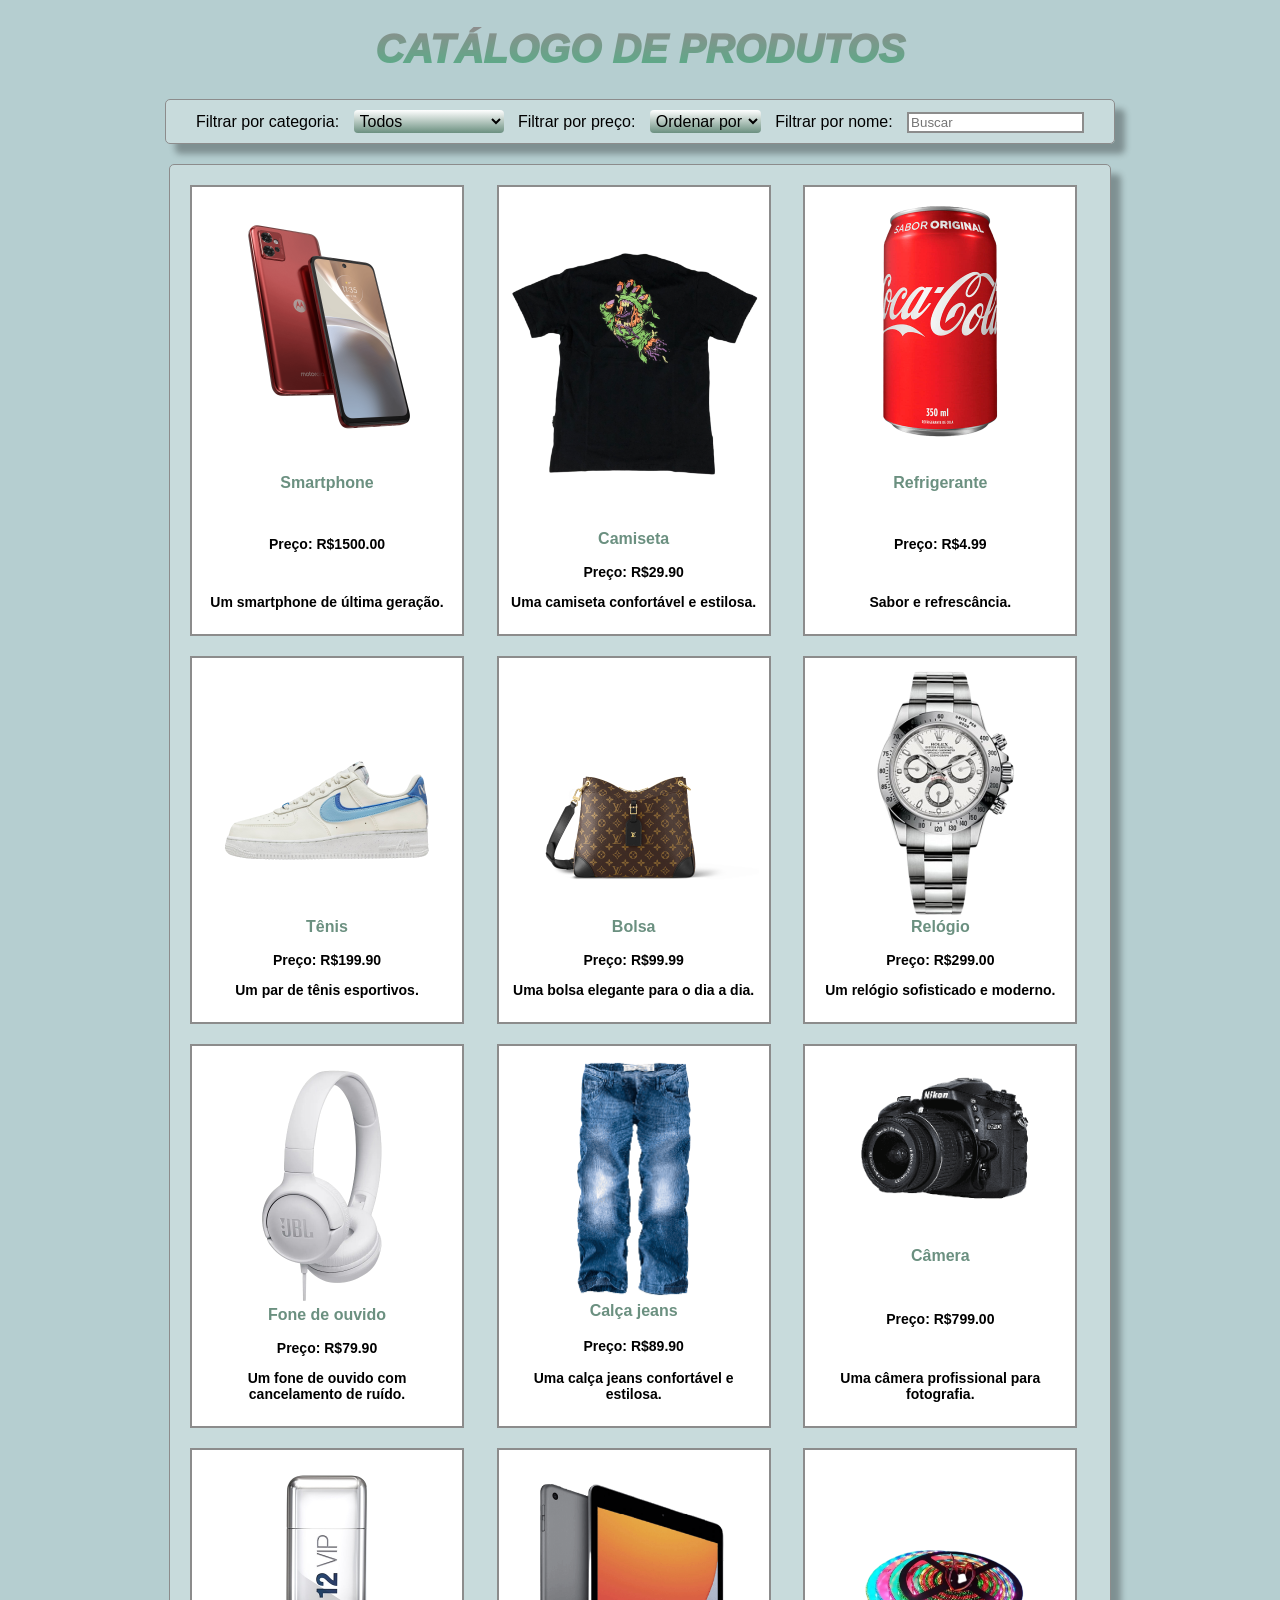
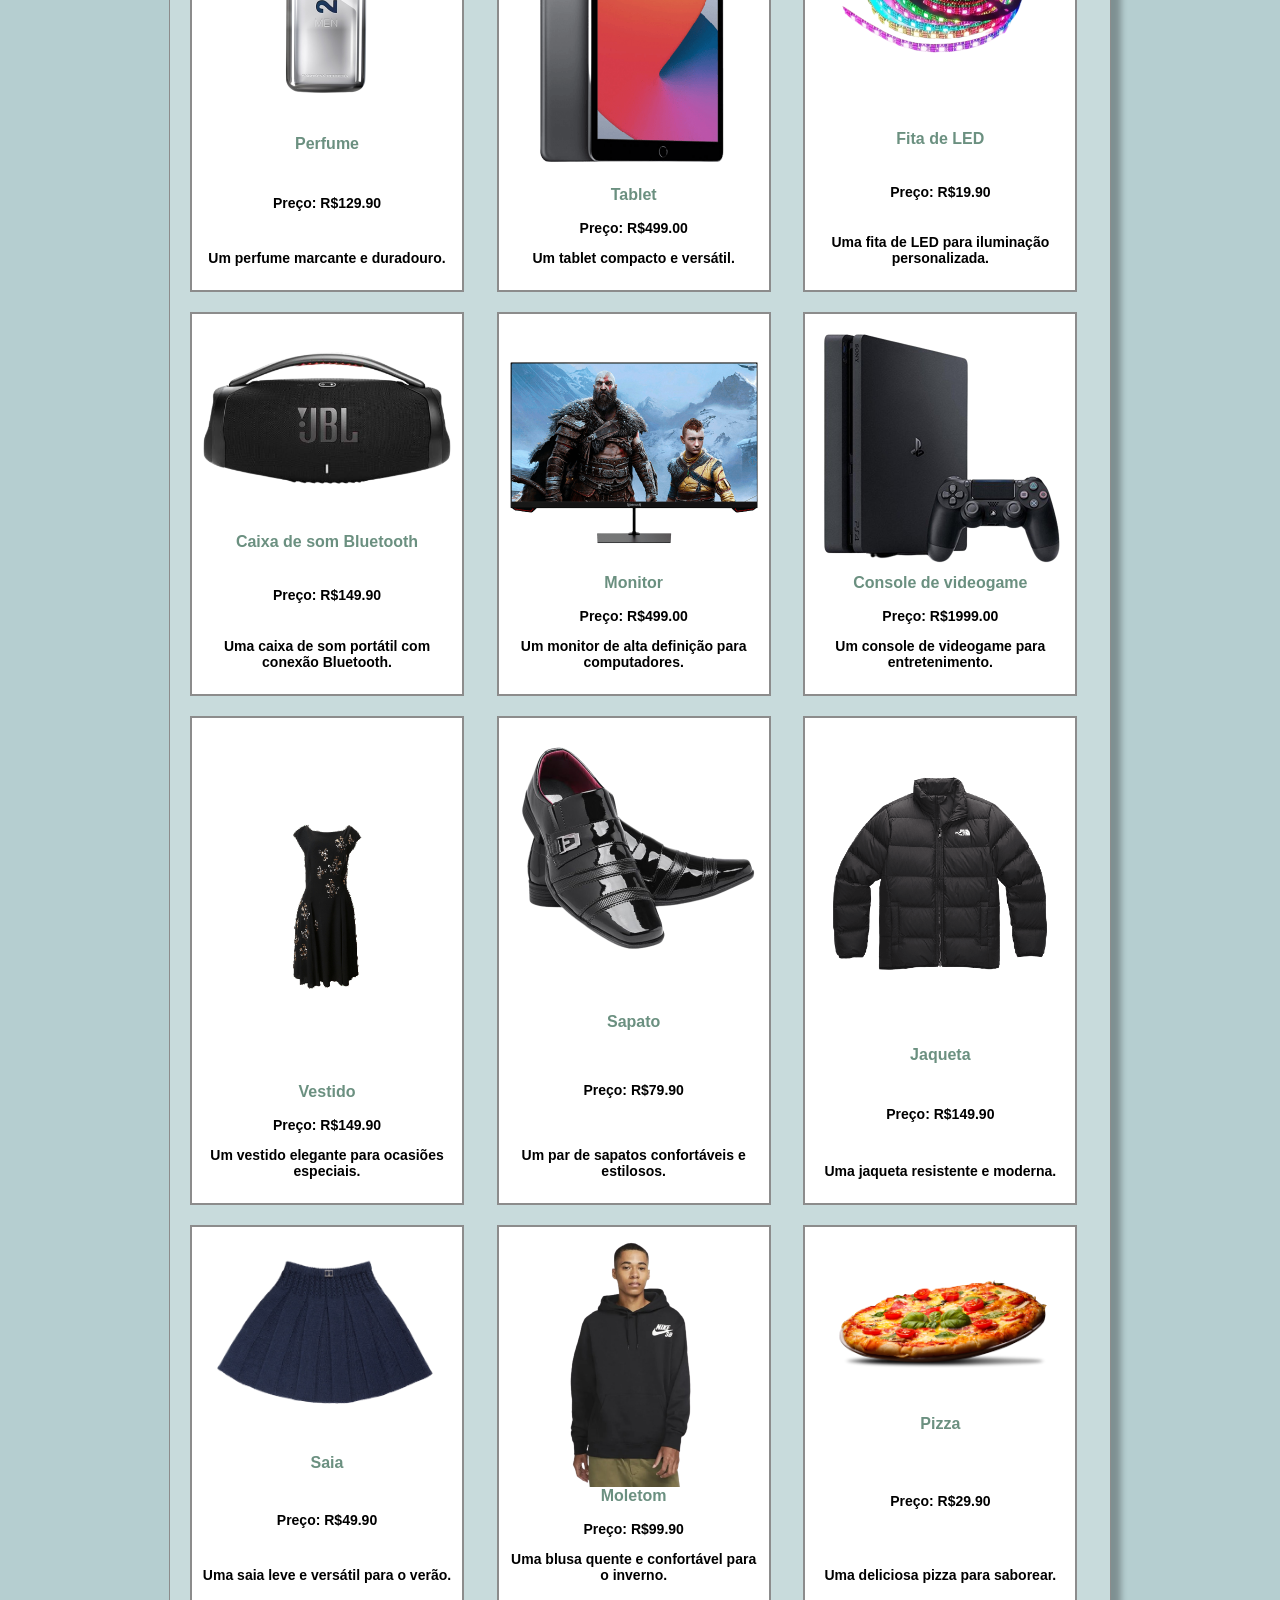
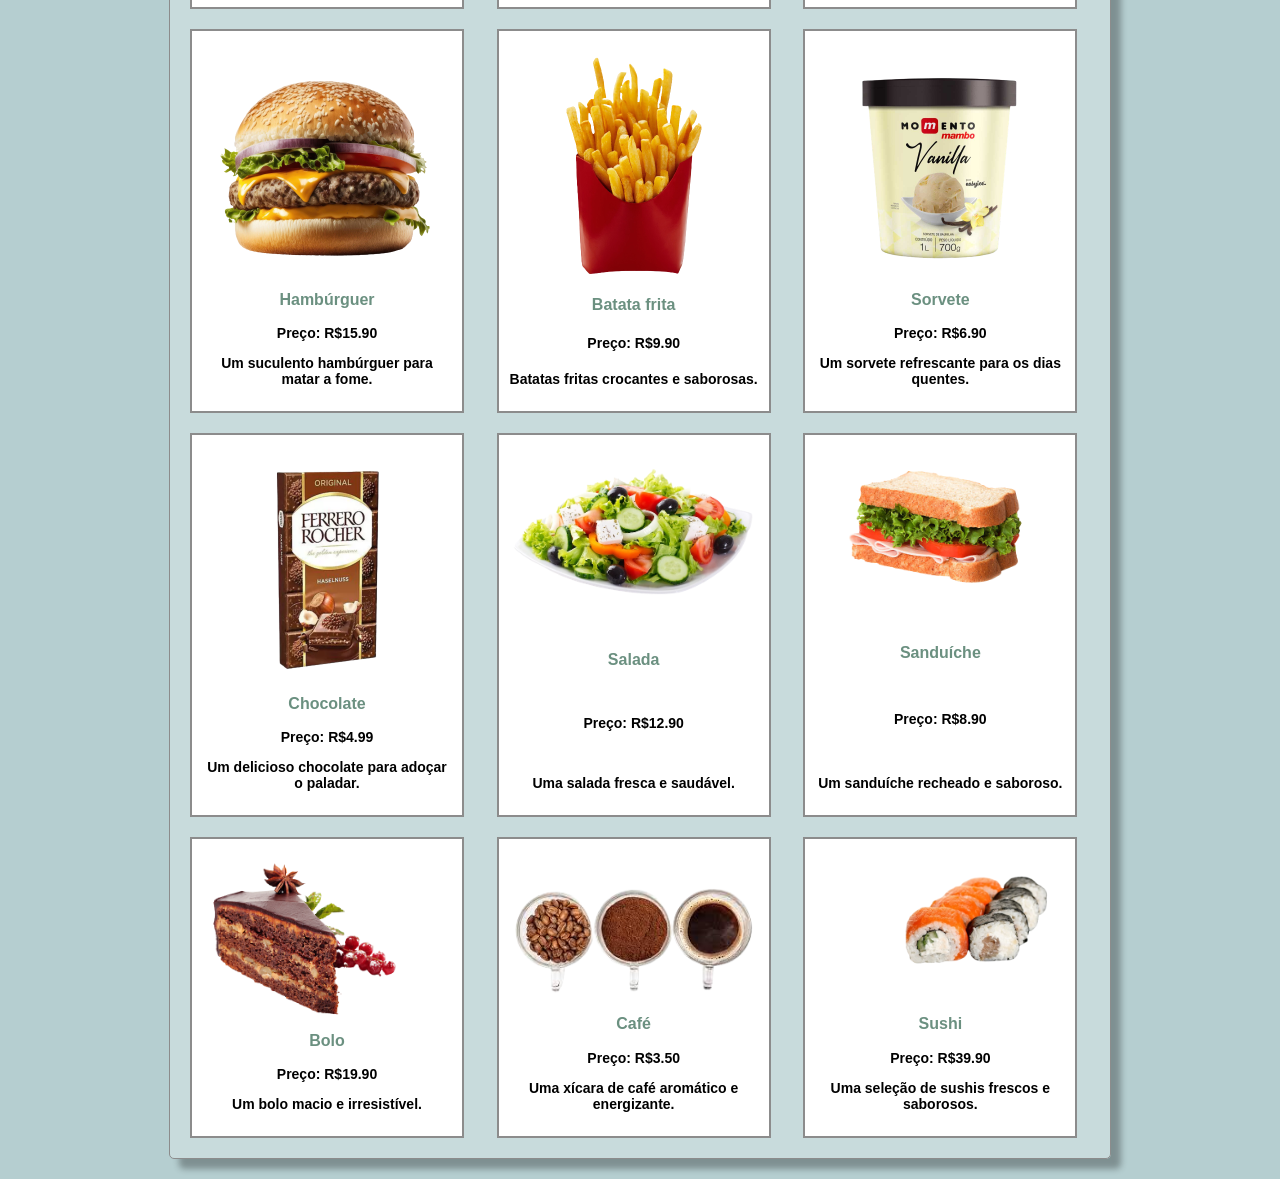
<file: index.html>
<!DOCTYPE html>
<html lang="pt-br">

<head>
    <meta charset="UTF-8">
    <meta name="viewport" content="width=device-width, initial-scale=1.0">
    <title>Catálogo de Produtos</title>
    <link rel="stylesheet" type="text/css" href="./Catalogo-de-produtos/styles.css">
</head>

<body>
    <h1>CATÁLOGO DE PRODUTOS</h1>

    <div id="filtro-container">
        <label for="categoria-filtro">Filtrar por categoria:</label>
        <select id="categoria-filtro">
            <option value="todos">Todos</option>
            <option value="eletronicos">Eletrônicos</option>
            <option value="vestuario">Vestuário</option>
            <option value="comidas">Comidas</option>
        </select>

        <label for="preco-filtro">Filtrar por preço:</label>
        <select id="preco-filtro">
            <option value="ordenarPor">Ordenar por</option>
            <option value="menorVal">Menor valor</option>
            <option value="maiorVal">Maior valor</option>
        </select>
        <label for="nome-filtro">Filtrar por nome:</label>
        <input type="text" id="nome-filtro" placeholder="Buscar">
    </div>

    <div id="lista-produtos">
        <!-- Os produtos serão exibidos aqui -->
    </div>

    <script src="./Catalogo-de-produtos/script.js"></script>
</body>

</html>
</file>
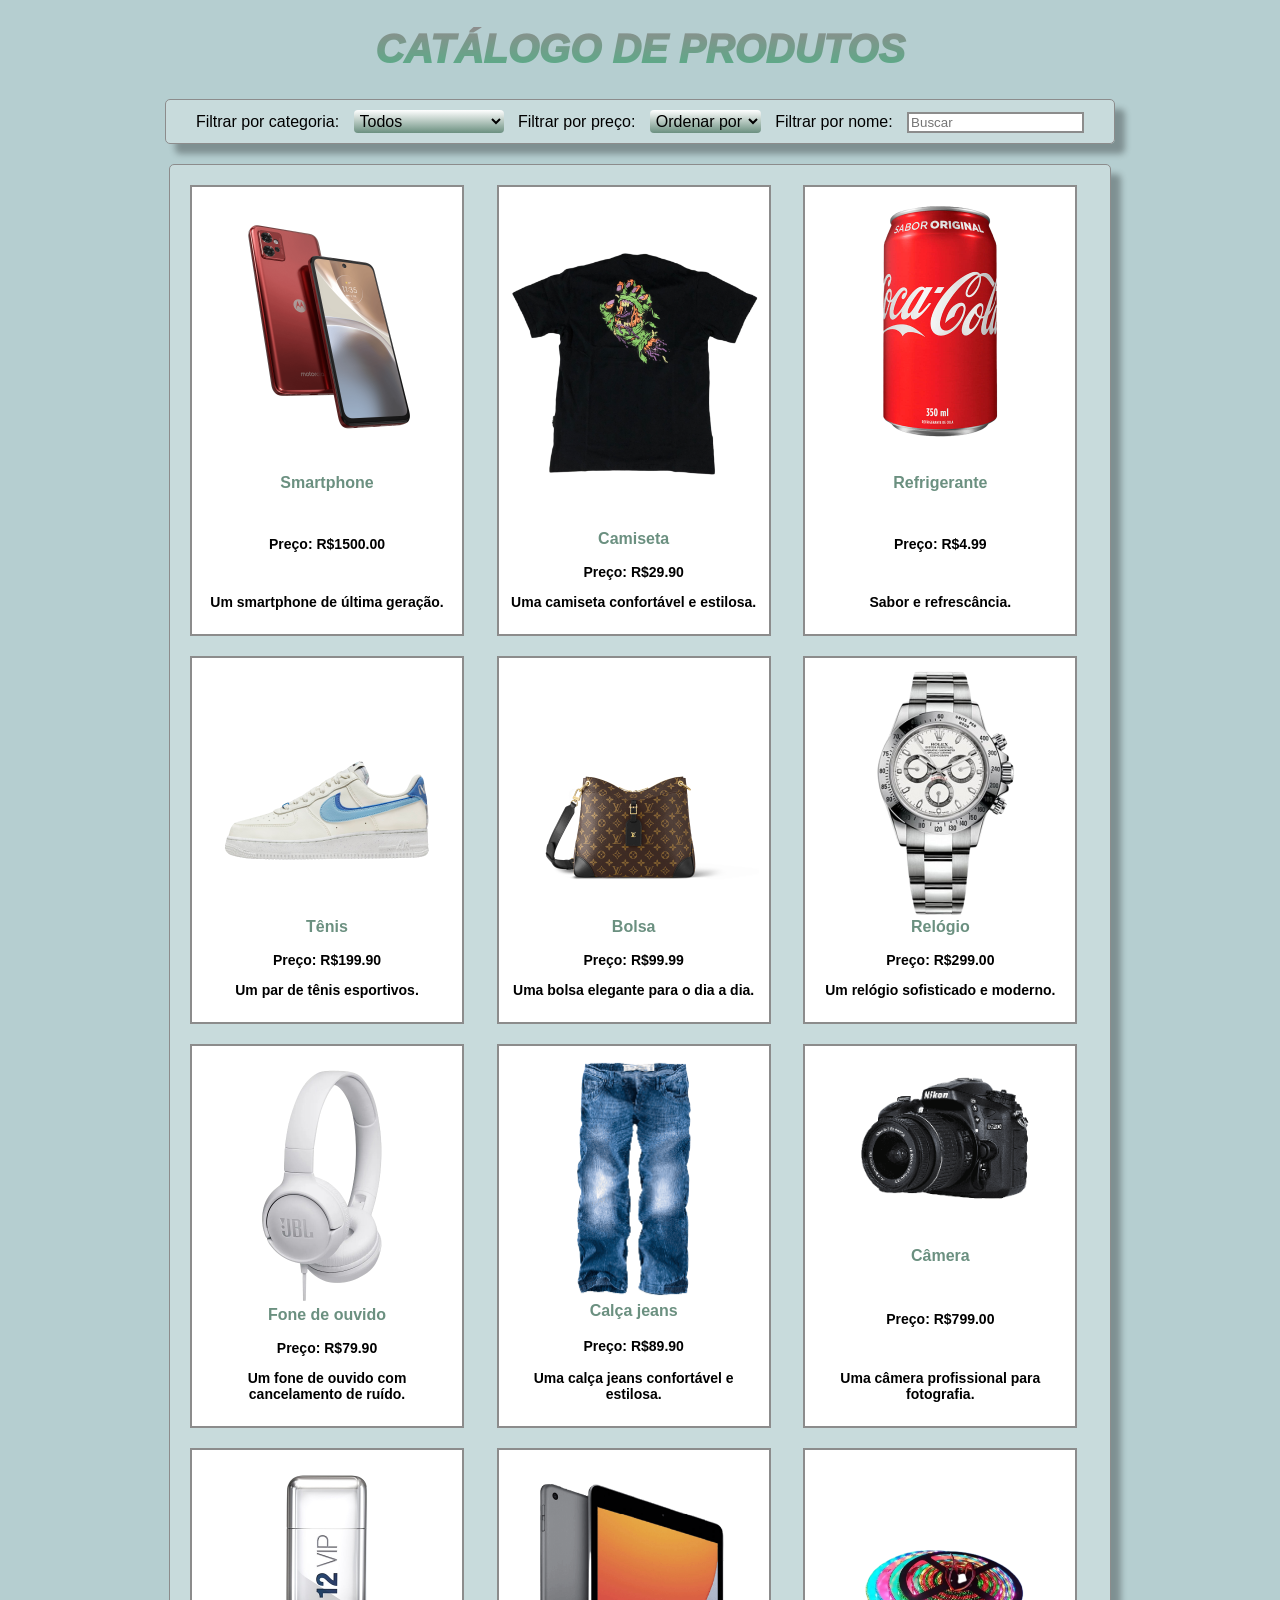
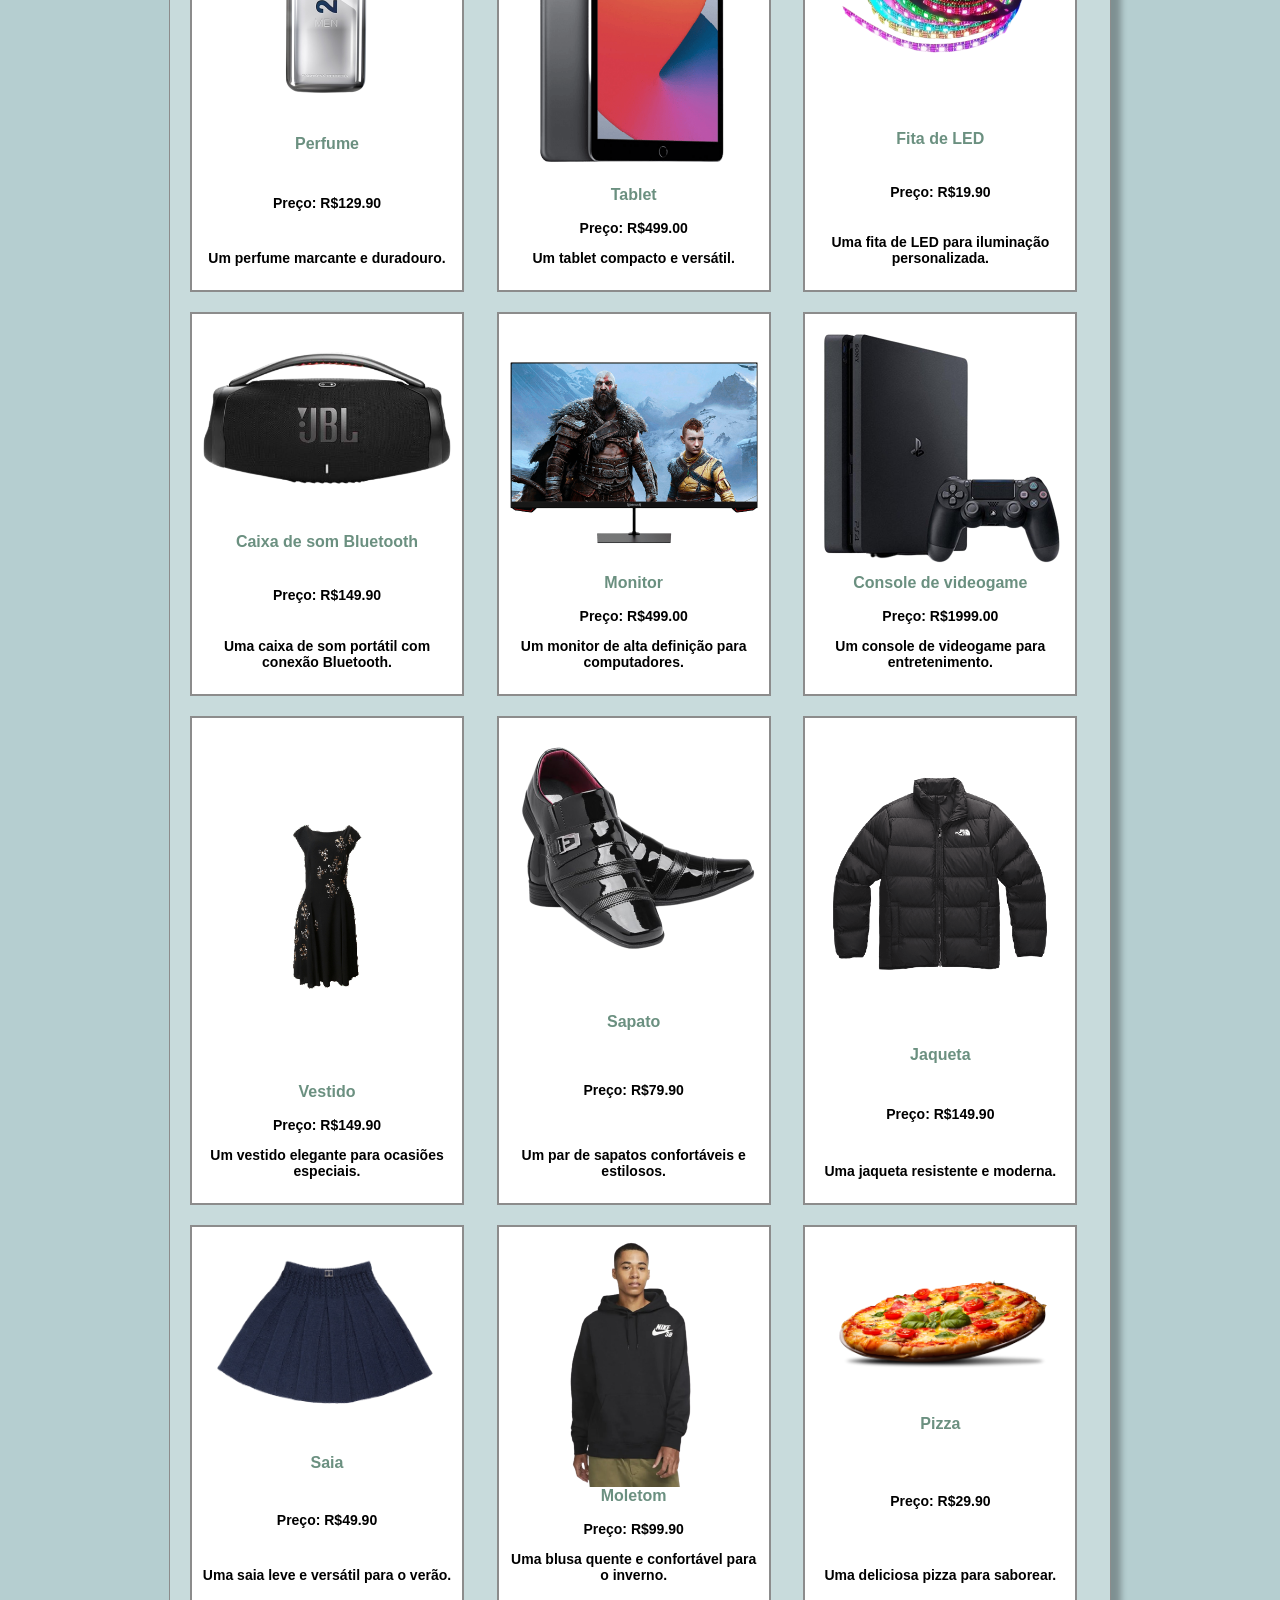
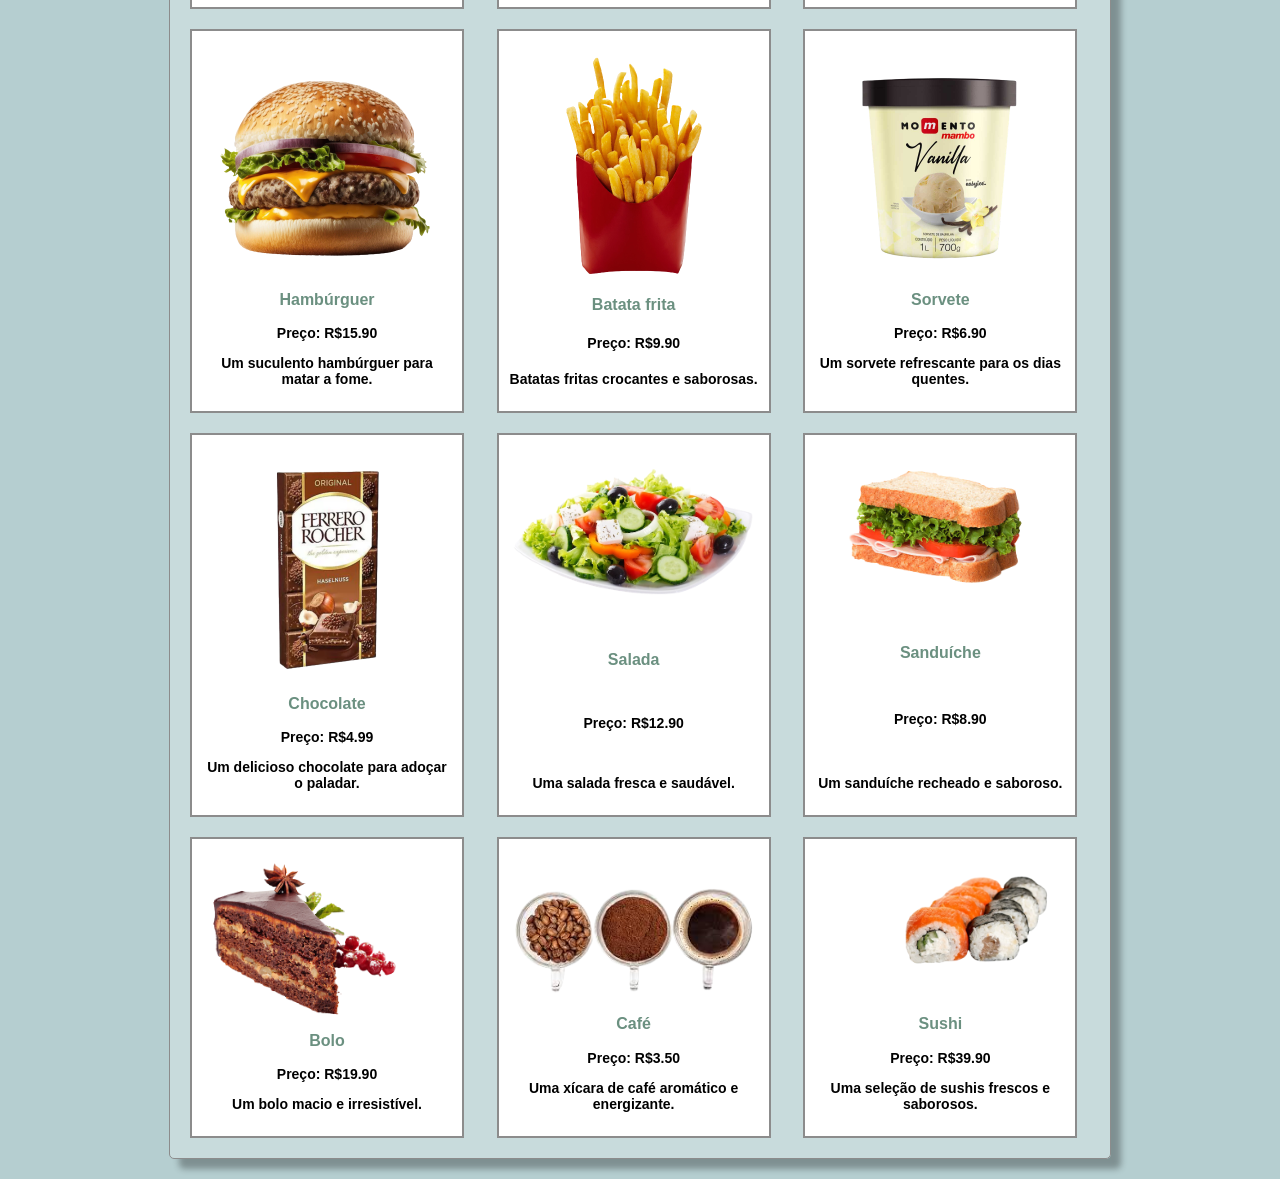
<file: app/index.html>
<!DOCTYPE html>
<html lang="pt-br">

<head>
    <meta charset="UTF-8">
    <meta name="viewport" content="width=device-width, initial-scale=1.0">
    <title>Catálogo de Produtos</title>
    <link rel="stylesheet" type="text/css" href="styles.css">
</head>

<body>
    <h1>CATÁLOGO DE PRODUTOS</h1>

    <div id="filtro-container">
        <label for="categoria-filtro">Filtrar por categoria:</label>
        <select id="categoria-filtro">
            <option value="todos">Todos</option>
            <option value="eletronicos">Eletrônicos</option>
            <option value="vestuario">Vestuário</option>
            <option value="comidas">Comidas</option>
        </select>

        <label for="preco-filtro">Filtrar por preço:</label>
        <select id="preco-filtro">
            <option value="ordenarPor">Ordenar por</option>
            <option value="menorVal">Menor valor</option>
            <option value="maiorVal">Maior valor</option>
        </select>
        <label for="nome-filtro">Filtrar por nome:</label>
        <input type="text" id="nome-filtro" placeholder="Buscar">
    </div>

    <div id="lista-produtos">
        <!-- Os produtos serão exibidos aqui -->
    </div>

    <script src="script.js"></script>
</body>

</html>
</file>
<file: Catalogo-de-produtos/styles.css>
body {
    font-family: Arial, sans-serif;
    margin: 20px;
    background-color: #b5ced0;
}

h1 {
    text-align: center;
    font-style: oblique;
    color: #6b9080;
    font-size: 40px;
    font-weight: 1000;
    color: transparent;
    font-style: oblique;
    background: linear-gradient(to bottom, #8e8d8d, #53af87);
    -webkit-background-clip: text;
    background-clip: text;
    -webkit-text-fill-color: transparent;

}

#filtro-container {
    margin-bottom: 20px;
    font-family: 'Segoe UI', Tahoma, Geneva, Verdana, sans-serif;
    text-align: center;
    background-color: rgba(255, 255, 255, 0.26);
    border: 1px solid #8c8c8c;
    border-radius: 5px;
    box-shadow: 0 2px 4px rgba(0, 0, 0, 0.1);
    padding: 10px;
    max-width: 950px;
    box-sizing: border-box;
    margin-left: auto;
    margin-right: auto;
    box-shadow: 10px 10px 6px rgba(0, 0, 0, 0.3);
}

#lista-produtos {
    display: grid;
    grid-template-columns: repeat(3, minmax(150px, 1fr));
    justify-content: center;
    grid-gap: 20px;
    margin-left: auto;
    margin-right: auto;
    max-width: 900px;
    padding: 20px;
    background-color: rgba(255, 255, 255, 0.26);
    border: 1px solid #8c8c8c;
    border-radius: 5px;
    box-shadow: 10px 10px 6px rgba(0, 0, 0, 0.3);
}

.produtos-item {
    border: 2px solid #8c8c8c;
    padding: 10px;
    background-color: white;
    display: flex;
    flex-direction: column;
    justify-content: space-between;
    max-width: 250px;
    flex: 1;

}

.produtos-item img {
    width: 100%;
    height: auto;
}

.produtos-item h3 {
    margin-top: auto;
    font-size: 16px;
    text-align: center;
    color: #6b9080;
}

.produtos-item p {
    margin-top: auto;
    font-size: 14px;
    text-align: left;
    font-weight: bold;
    text-align: center;

}

#categoria-filtro {
    width: 150px;

}

select {
    background-image: linear-gradient(to bottom, #ffffff, #6b9080);
    color: rgb(0, 0, 0);
    padding: 2px;
    border: none;
    border-radius: 4px;
    font-size: 16px;
    cursor: pointer;
}

label {
    font-family: Arial, Helvetica, sans-serif;
    color: rgb(0, 0, 0);

}

#filtro-container>* {
    margin-left: 5px;
    margin-right: 5px;
}

input {
    border: solid #8c8c8c 2px;
}

.produtos-item:hover {
    cursor: pointer;
    box-shadow: 10px 10px 6px rgba(0, 0, 0, 0.365);
}

select:hover {
    box-shadow: 5px 5px 6px rgba(0, 0, 0, 0.365);
}

input:hover {
    box-shadow: 5px 5px 6px rgba(0, 0, 0, 0.365);
}

.produtos-item.maximizado {
    transform: scale(1.4);
    transition: transform 0.5s ease;

}

.produtos-item {
    transition: transform 0.3s ease;
}
</file>
<file: app/styles.css>
body {
    font-family: Arial, sans-serif;
    margin: 20px;
    background-color: #b5ced0;
}

h1 {
    text-align: center;
    font-style: oblique;
    color: #6b9080;
    font-size: 40px;
    font-weight: 1000;
    color: transparent;
    font-style: oblique;
    background: linear-gradient(to bottom, #8e8d8d, #53af87);
    -webkit-background-clip: text;
    background-clip: text;
    -webkit-text-fill-color: transparent;

}

#filtro-container {
    margin-bottom: 20px;
    font-family: 'Segoe UI', Tahoma, Geneva, Verdana, sans-serif;
    text-align: center;
    background-color: rgba(255, 255, 255, 0.26);
    border: 1px solid #8c8c8c;
    border-radius: 5px;
    box-shadow: 0 2px 4px rgba(0, 0, 0, 0.1);
    padding: 10px;
    max-width: 950px;
    box-sizing: border-box;
    margin-left: auto;
    margin-right: auto;
    box-shadow: 10px 10px 6px rgba(0, 0, 0, 0.3);
}

#lista-produtos {
    display: grid;
    grid-template-columns: repeat(3, minmax(150px, 1fr));
    justify-content: center;
    grid-gap: 20px;
    margin-left: auto;
    margin-right: auto;
    max-width: 900px;
    padding: 20px;
    background-color: rgba(255, 255, 255, 0.26);
    border: 1px solid #8c8c8c;
    border-radius: 5px;
    box-shadow: 10px 10px 6px rgba(0, 0, 0, 0.3);
}

.produtos-item {
    border: 2px solid #8c8c8c;
    padding: 10px;
    background-color: white;
    display: flex;
    flex-direction: column;
    justify-content: space-between;
    max-width: 250px;
    flex: 1;

}

.produtos-item img {
    width: 100%;
    height: auto;
}

.produtos-item h3 {
    margin-top: auto;
    font-size: 16px;
    text-align: center;
    color: #6b9080;
}

.produtos-item p {
    margin-top: auto;
    font-size: 14px;
    text-align: left;
    font-weight: bold;
    text-align: center;

}

#categoria-filtro {
    width: 150px;

}

select {
    background-image: linear-gradient(to bottom, #ffffff, #6b9080);
    color: rgb(0, 0, 0);
    padding: 2px;
    border: none;
    border-radius: 4px;
    font-size: 16px;
    cursor: pointer;
}

label {
    font-family: Arial, Helvetica, sans-serif;
    color: rgb(0, 0, 0);

}

#filtro-container>* {
    margin-left: 5px;
    margin-right: 5px;
}

input {
    border: solid #8c8c8c 2px;
}

.produtos-item:hover {
    cursor: pointer;
    box-shadow: 10px 10px 6px rgba(0, 0, 0, 0.365);
}

select:hover {
    box-shadow: 5px 5px 6px rgba(0, 0, 0, 0.365);
}

input:hover {
    box-shadow: 5px 5px 6px rgba(0, 0, 0, 0.365);
}

.produtos-item.maximizado {
    transform: scale(1.4);
    transition: transform 0.5s ease;

}

.produtos-item {
    transition: transform 0.3s ease;
}
</file>
